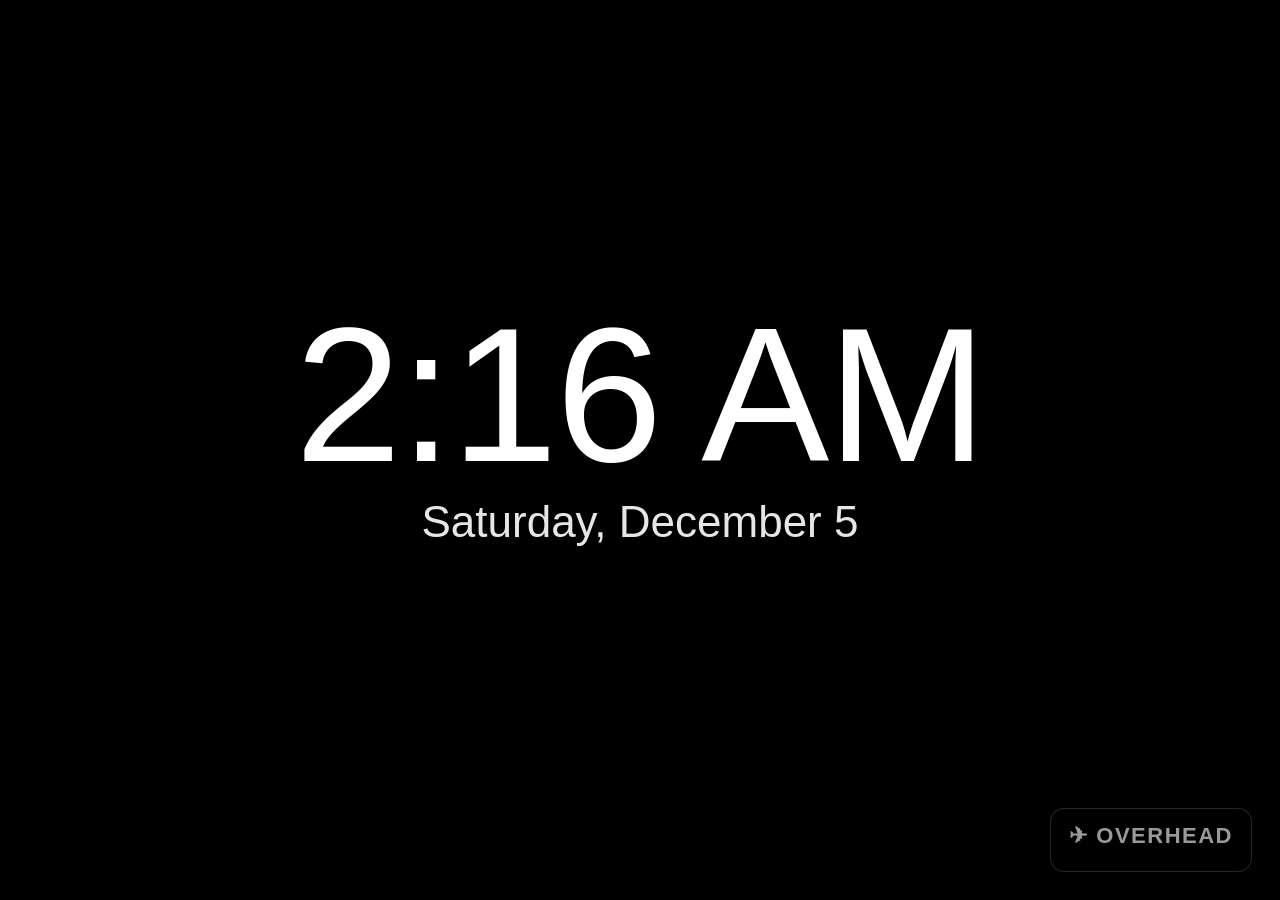
<file: index.html>
<!DOCTYPE html>
<html lang="en">
<head>
  <meta charset="UTF-8">
  <meta name="viewport" content="width=1024">
  <title>Home</title>
  <link rel="stylesheet" href="receiver.css">
</head>
<body>

  <div id="bg-current" class="bg-layer"></div>
  <div id="bg-next" class="bg-layer"></div>

  <div id="overlay">

    <div id="center">
      <div id="time"></div>
      <div id="date"></div>
      <div id="weather">
        <span id="weather-icon"></span>
        <span id="weather-temp"></span>
        <span id="weather-label"></span>
        <div id="weather-hilo"></div>
        <div id="weather-precip"></div>
      </div>
    </div>

    <div id="plane-card">
      <div id="plane-header">✈ OVERHEAD</div>
      <div id="plane-callsign"></div>
      <div id="plane-airline"></div>
      <div id="plane-aircraft"></div>
      <div id="plane-route"></div>
      <div id="plane-stats"></div>
    </div>

  </div>

  <script src="receiver.js"></script>
</body>
</html>
</file>
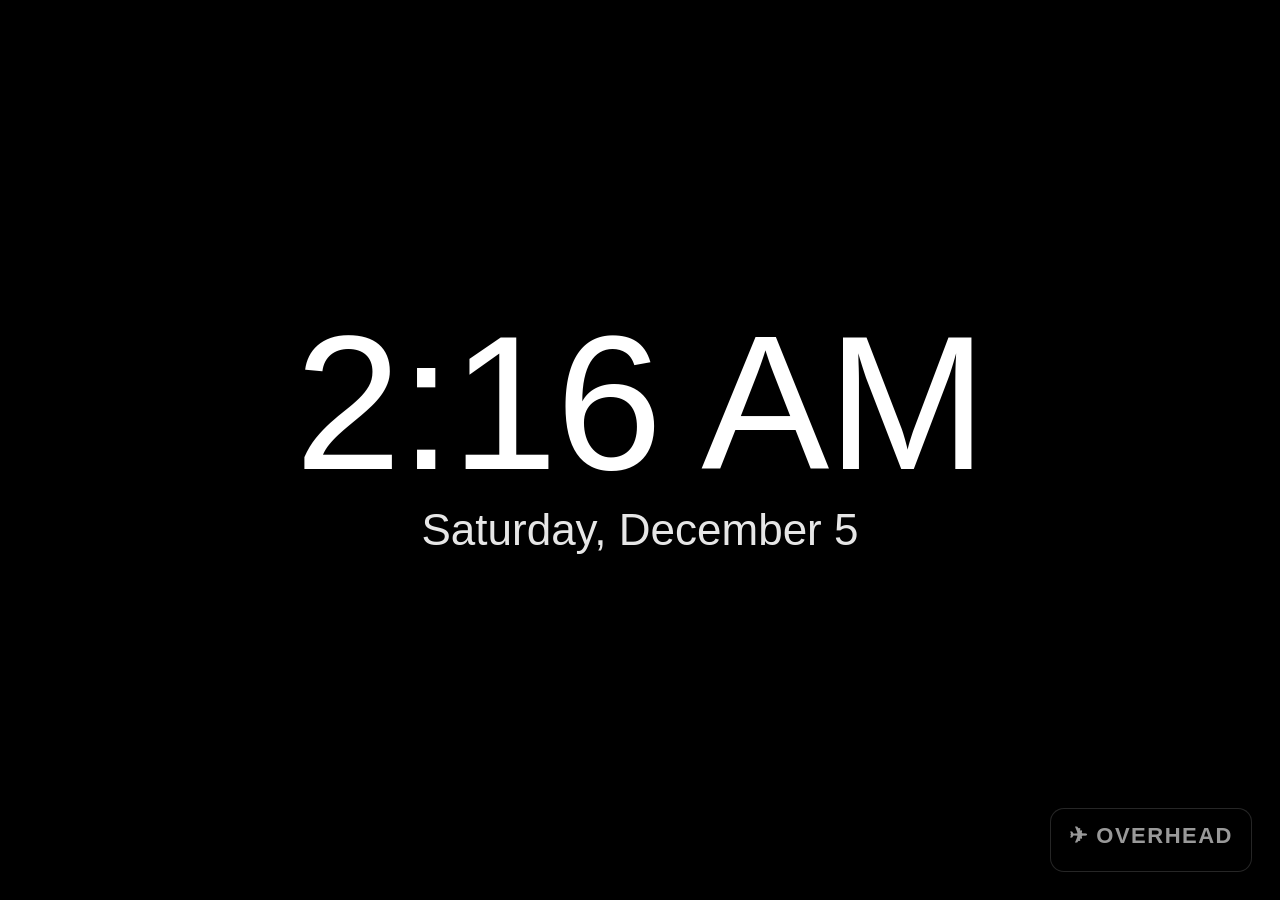
<file: receiver.html>
<!DOCTYPE html>
<html lang="en">
<head>
  <meta charset="UTF-8">
  <meta name="viewport" content="width=1024">
  <title>Home</title>
  <link rel="stylesheet" href="receiver.css">
</head>
<body>

  <div id="bg-current" class="bg-layer"></div>
  <div id="bg-next" class="bg-layer"></div>

  <div id="overlay">

    <div id="center">
      <div id="time"></div>
      <div id="date"></div>
      <div id="weather">
        <span id="weather-icon"></span>
        <span id="weather-temp"></span>
        <span id="weather-label"></span>
        <div id="weather-hilo"></div>
      </div>
    </div>

    <div id="plane-card">
      <div id="plane-header">✈ OVERHEAD</div>
      <div id="plane-callsign"></div>
      <div id="plane-airline"></div>
      <div id="plane-aircraft"></div>
      <div id="plane-route"></div>
      <div id="plane-stats"></div>
    </div>

  </div>

  <script src="receiver.js"></script>
</body>
</html>
</file>
<file: receiver.css>
* {
  margin: 0;
  padding: 0;
  box-sizing: border-box;
}

html, body {
  width: 1024px;
  height: 600px;
  overflow: hidden;
  background: #000;
  font-family: 'Segoe UI', Arial, sans-serif;
  color: #fff;
}

/* ── Background layers ───────────────────────────────────────────── */
.bg-layer {
  position: absolute;
  inset: 0;
  background-size: cover;
  background-position: center;
  transition: opacity 2s ease-in-out;
}

#bg-current { opacity: 1; z-index: 0; }
#bg-next    { opacity: 0; z-index: 1; }

/* ── Overlay ─────────────────────────────────────────────────────── */
#overlay {
  position: absolute;
  inset: 0;
  z-index: 2;
  display: flex;
  align-items: center;
  justify-content: center;
  background: linear-gradient(
    to bottom,
    rgba(0,0,0,0.15) 0%,
    rgba(0,0,0,0.35) 60%,
    rgba(0,0,0,0.55) 100%
  );
}

/* ── Center block (time + weather) ───────────────────────────────── */
#center {
  text-align: center;
  text-shadow: 0 2px 12px rgba(0,0,0,0.7);
  user-select: none;
}

#time {
  font-size: 192px;
  font-weight: 200;
  letter-spacing: -2px;
  line-height: 1;
}

#date {
  font-size: 44px;
  font-weight: 300;
  margin-top: 6px;
  opacity: 0.9;
}

#weather {
  margin-top: 24px;
  display: flex;
  align-items: center;
  justify-content: center;
  gap: 10px;
  flex-wrap: wrap;
}

#weather-icon  { font-size: 64px; }
#weather-temp  { font-size: 72px; font-weight: 300; }
#weather-label { font-size: 48px; font-weight: 300; opacity: 0.85; }

#weather-hilo {
  width: 100%;
  text-align: center;
  font-size: 32px;
  font-weight: 300;
  opacity: 0.75;
  margin-top: 4px;
}

#weather-precip {
  width: 100%;
  text-align: center;
  font-size: 28px;
  font-weight: 300;
  opacity: 0.8;
  margin-top: 6px;
}

/* ── Plane widget (bottom-right) ─────────────────────────────────── */
#plane-card {
  position: absolute;
  bottom: 28px;
  right: 28px;
  background: rgba(0, 0, 0, 0.52);
  backdrop-filter: blur(12px);
  -webkit-backdrop-filter: blur(12px);
  border: 1px solid rgba(255,255,255,0.15);
  border-radius: 14px;
  padding: 14px 18px;
  min-width: 190px;
  text-shadow: none;
  user-select: none;
}

#plane-header {
  font-size: 22px;
  font-weight: 600;
  letter-spacing: 1.5px;
  text-transform: uppercase;
  opacity: 0.6;
  margin-bottom: 8px;
}

#plane-callsign {
  font-size: 40px;
  font-weight: 500;
  margin-bottom: 2px;
}

#plane-airline {
  font-size: 26px;
  opacity: 0.8;
  margin-bottom: 1px;
}

#plane-aircraft {
  font-size: 24px;
  opacity: 0.65;
  margin-bottom: 8px;
}

#plane-route {
  font-size: 30px;
  font-weight: 400;
  margin-bottom: 6px;
  letter-spacing: 0.5px;
}

#plane-stats {
  font-size: 26px;
  opacity: 0.75;
}
</file>
